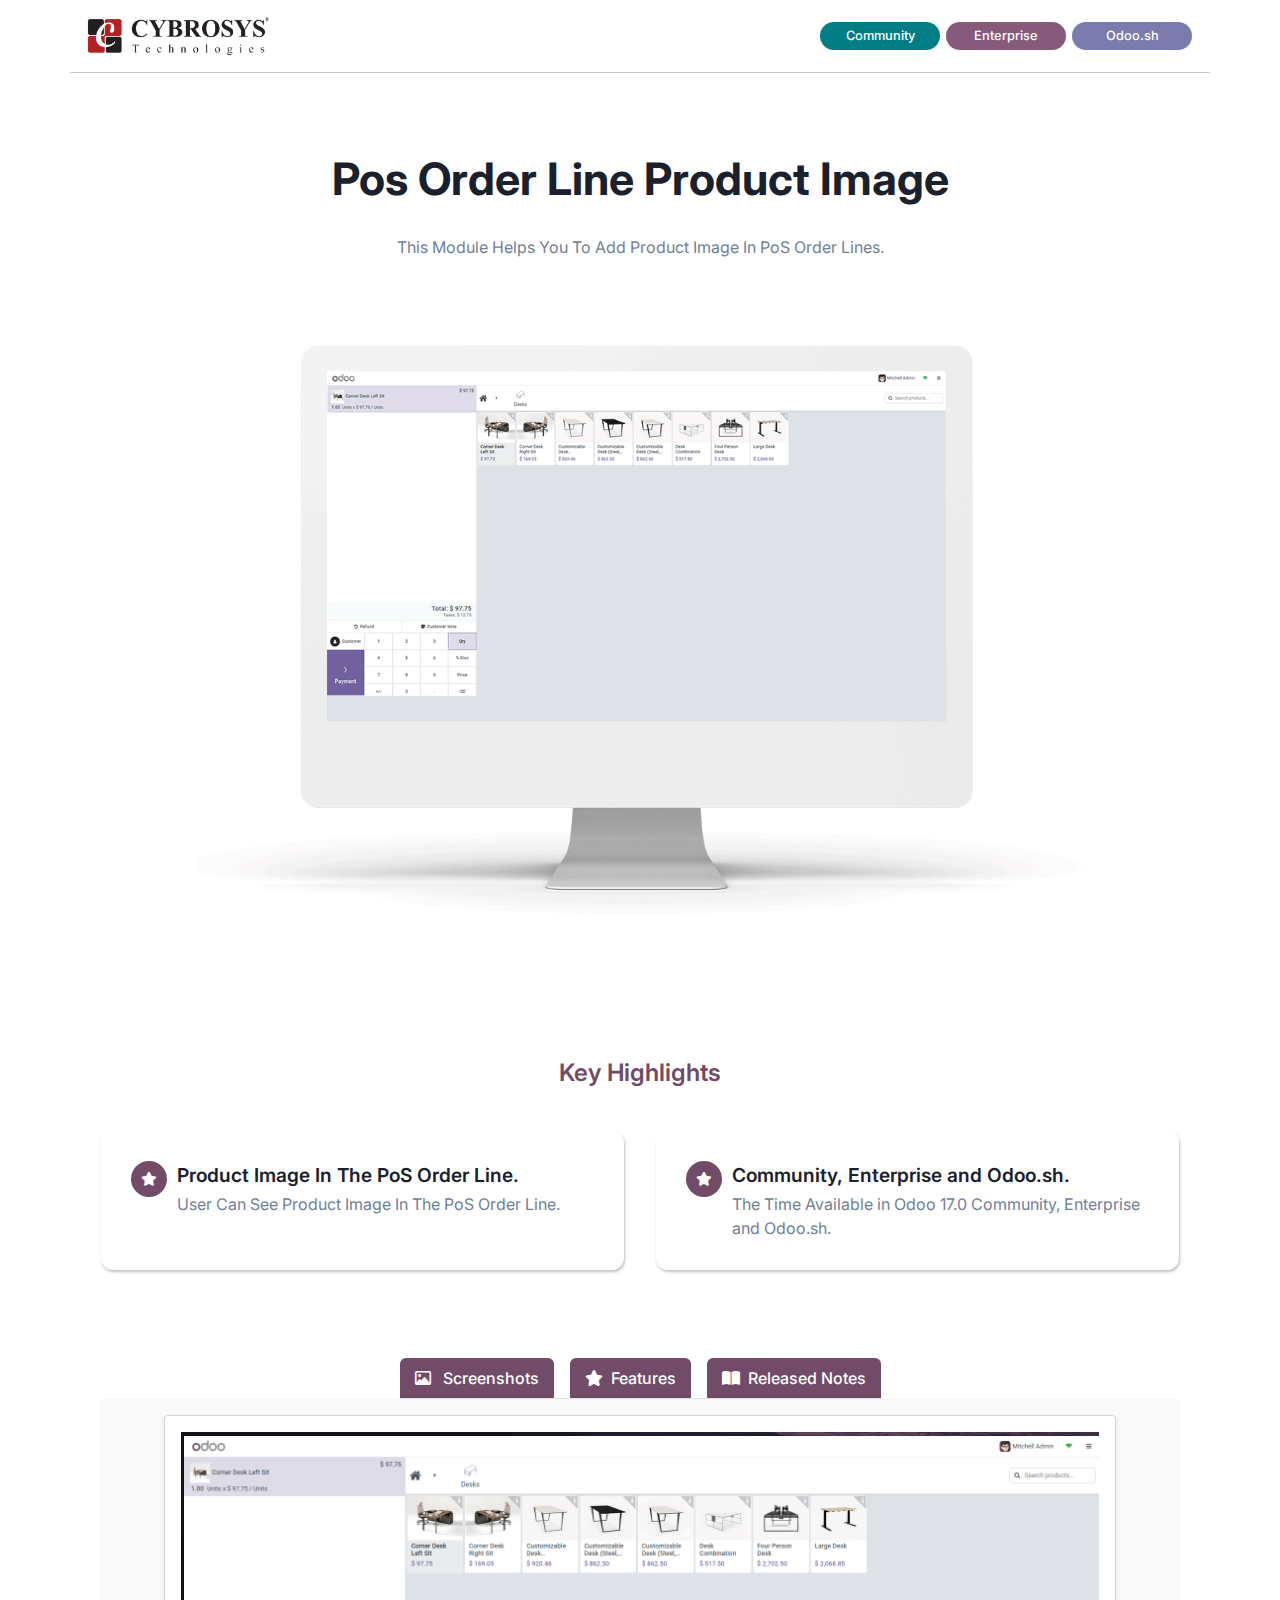
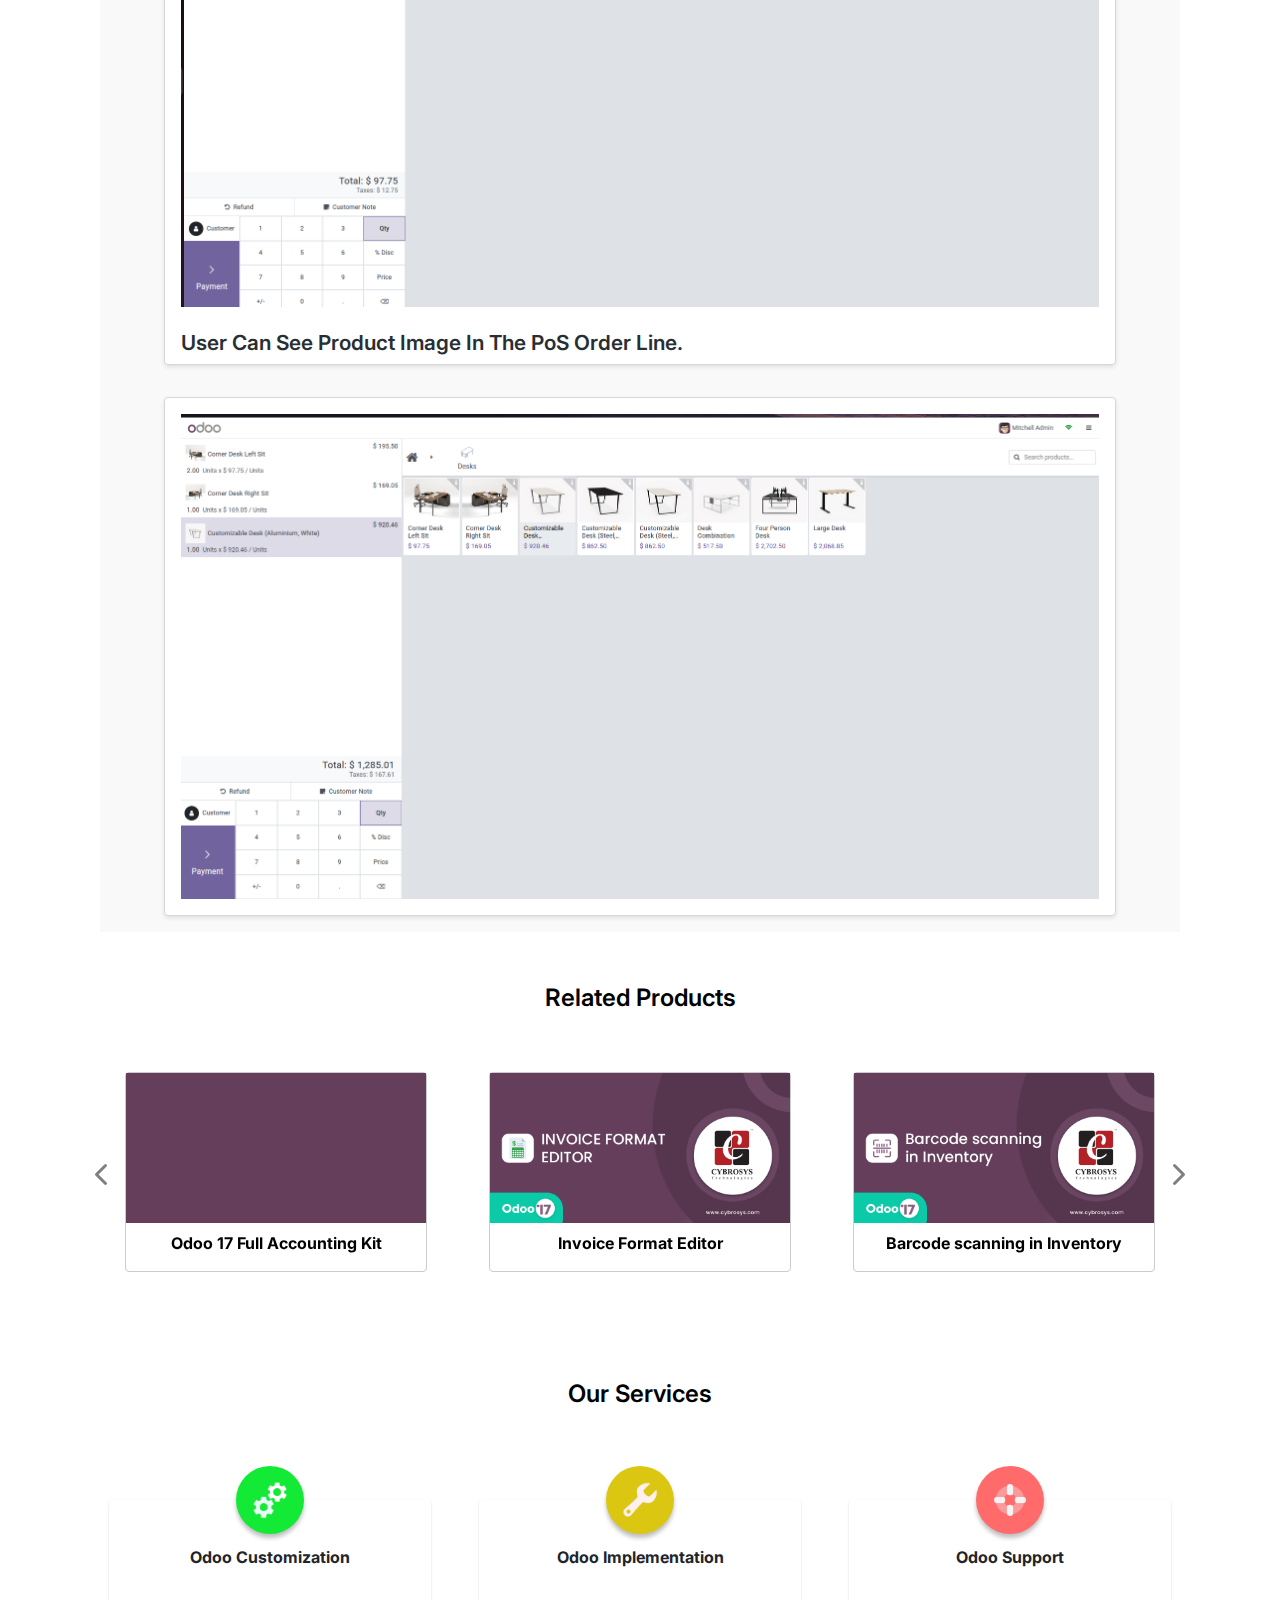
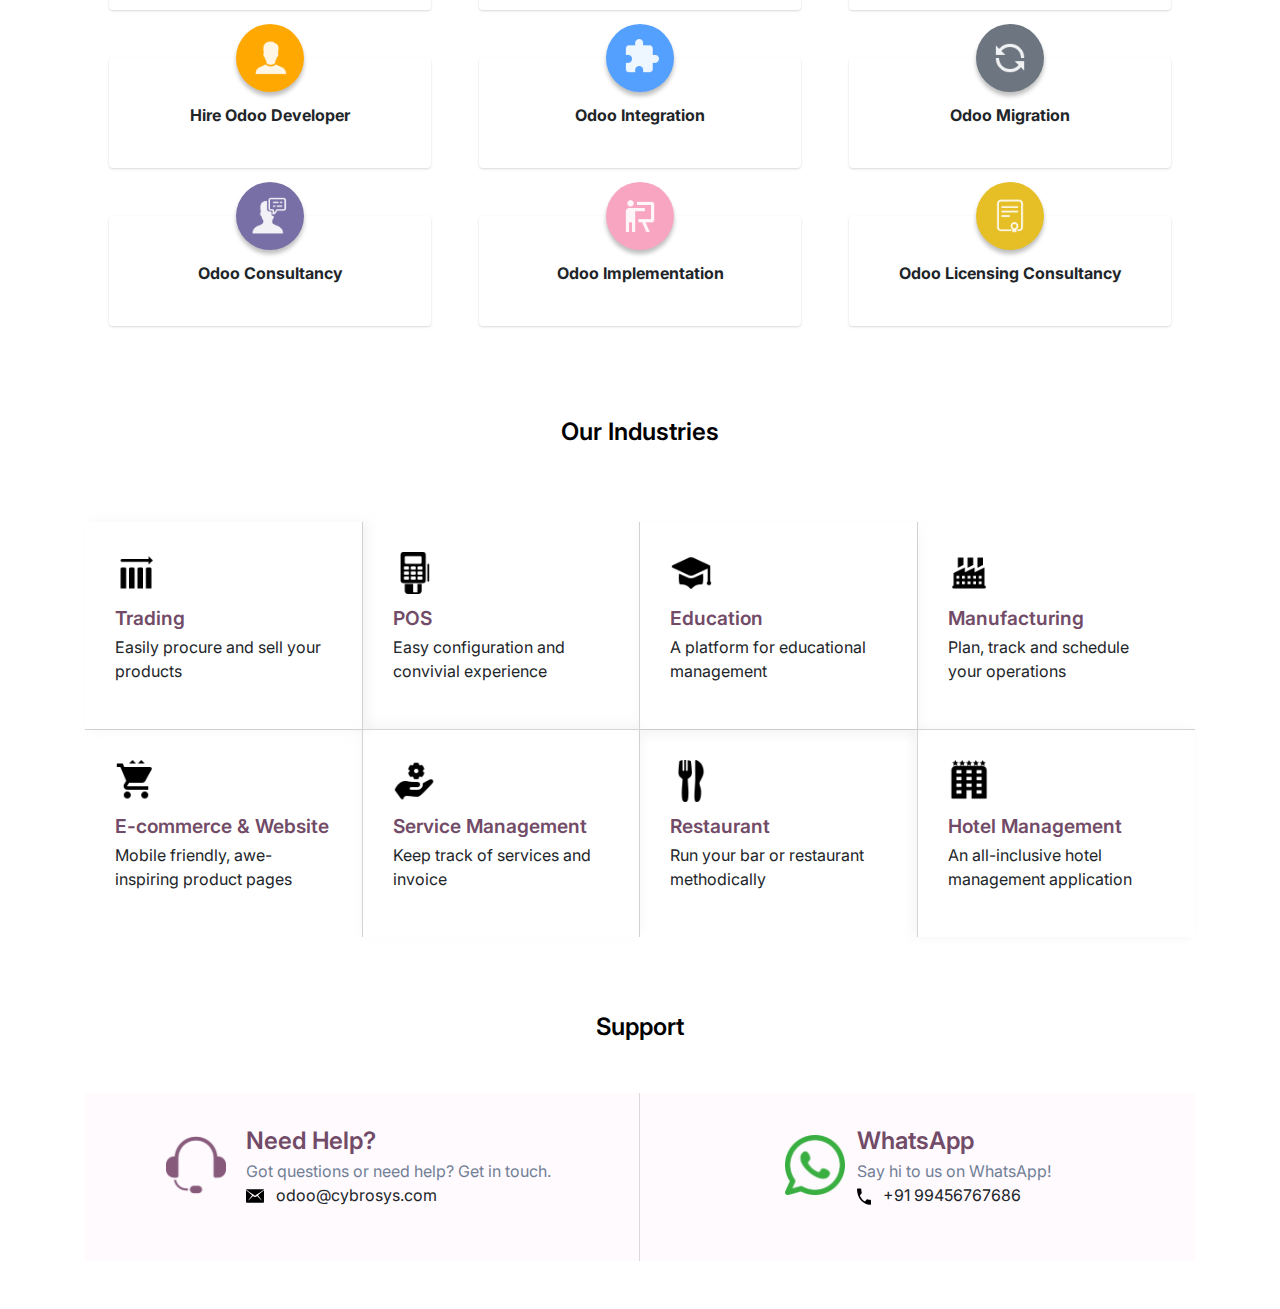
<file: pos_order_line_image/static/description/index.html>
<!DOCTYPE html>
<html lang="en">
<head>
    <meta charset="UTF-8">
    <meta name="viewport" content="width=device-width, initial-scale=1.0">
    <title>Pos Order Line Product Image</title>
    <!-- Bootstrap CSS -->
    <link rel="stylesheet"
          href="https://cdn.jsdelivr.net/npm/bootstrap@4.0.0/dist/css/bootstrap.min.css"
          integrity="sha384-Gn5384xqQ1aoWXA+058RXPxPg6fy4IWvTNh0E263XmFcJlSAwiGgFAW/dAiS6JXm"
          crossorigin="anonymous">
    <link rel="stylesheet"
          href="https://cdnjs.cloudflare.com/ajax/libs/font-awesome/6.2.1/css/all.min.css">
    <link rel="preconnect" href="https://fonts.googleapis.com">
    <link rel="preconnect" href="https://fonts.gstatic.com" crossorigin>
    <link href="https://fonts.googleapis.com/css2?family=Inter:wght@400;500;600;700;800&display=swap"
          rel="stylesheet">
</head>
<body>
<section>
    <div class="container"
         style="font-family: 'Inter', sans-serif !important;background-color: #fff !important;">
        <div class="row">
            <div class="col-sm-12 col-md-12 col-lg-12 d-flex justify-content-between flex-wrap align-items-sm-center"
                 style="border-bottom:1px solid rgba(0, 0, 0, 0.22)">
                <div class="my-3">
                    <img src="assets/misc/Cybrosys R.png"
                         style="width:auto !important; height:40px !important">
                </div>
                <div class="my-3 d-flex align-items-center">
                    <div class="text-center"
                         style="background-color:#017E84 !important;font-size: 0.8rem !important; color:#fff !important; font-weight:500 !important; padding:4px !important; margin:0 3px !important; border-radius:50px !important; min-width: 120px !important;">
                        Community
                    </div>
                    <div class="text-center"
                         style="background-color:#875A7B !important; color:#fff !important;font-size: 0.8rem !important; font-weight:500 !important; padding:4px !important; margin:0 3px !important; border-radius:50px !important;min-width: 120px !important;">
                        Enterprise
                    </div>
                    <div class="text-center"
                         style="background-color:#7C7BAD !important; color:#fff !important;font-size: 0.8rem !important; font-weight:500 !important; padding:4px !important; margin:0 3px !important; border-radius:50px !important; min-width: 120px !important;">
                        Odoo.sh
                    </div>
                </div>
            </div>
        </div>
        <div class="row">
            <div class="col-sm-12 col-md-12 col-lg-12 text-center d-flex align-items-center flex-column"
                 style="margin: 80px 0px !important;">
                <h1 style="font-size: 2.8rem;font-weight: 700; color:
                    #1A202C;">
                    Pos Order Line Product Image</h1>
                <p class="my-3 mb-4"
                   style="max-width: 80%; font-weight: 400 !important; line-height: 32px; color: #718096;">
                    This Module Helps You To Add Product Image In PoS Order Lines.
                </p>
                <div style="width: 80%; margin-top: 3rem;">
                    <img src="assets/screenshots/hero.gif"
                         class="img-responsive" width="100%" height="auto">
                </div>
            </div>
        </div>
        <div class="container mt-5 mb-5">
            <div class="col-lg-12 d-flex flex-column justify-content-center align-items-center mt-4">
                <p class="m-0"
                   style="font-weight: 600; font-size: 24px; color:#714b67 !important">
                    Key Highlights
                </p>
            </div>
            <div class="row py-4">
                <div class="col-md-6 col-sm-12 p-3">
                    <div class="d-flex   h-100" style="padding: 30px;border-radius: 12px;
                                    background: #FFF;
                                    box-shadow: 1px 2px 3px 0px rgba(0, 0, 0, 0.25); ">
                        <div style="width: 36px; height: 36px; border-radius: 50%; background: #714B67;
                                    display: flex; justify-content: center; align-items: center;
                                    margin-right: 10px; flex-shrink: 0;">
                            <i class="fa-solid fa-star  "
                               style="color: #fff;font-size:14px;"></i>
                        </div>
                        <div>
                            <p style="color: #1A202C;font-weight: 600;
                                      font-size: 1.2rem; margin-bottom: 2px;">
                                Product Image In The PoS Order Line. </p>
                            <p class="m-0" style="color:#718096">
                                User Can See Product Image In The PoS Order Line.
                            </p>
                        </div>
                    </div>
                </div>
                <div class="col-md-6 col-sm-12 p-3">
                    <div class="d-flex   h-100" style="padding: 30px;border-radius: 12px;
                                    background: #FFF;
                                    box-shadow: 1px 2px 3px 0px rgba(0, 0, 0, 0.25); ">
                        <div style="width: 36px; height: 36px; border-radius: 50%; background: #714B67;
                                    display: flex; justify-content: center; align-items: center;
                                    margin-right: 10px; flex-shrink: 0; ">
                            <i class="fa-solid fa-star  "
                               style="color: #fff;font-size:14px;"></i>
                        </div>
                        <div>
                            <p style="color: #1A202C;font-weight: 600;
                                      font-size: 1.2rem; margin-bottom: 2px;">
                                Community, Enterprise and Odoo.sh.</p>
                            <p class="m-0" style="color:#718096"> The Time
                                Available in Odoo 17.0 Community, Enterprise and Odoo.sh.
                            </p>
                        </div>
                    </div>
                </div>
            </div>
        </div>
        <div class="container rounded">
            <ul class="nav nav-tabs d-flex"
                style="width: fit-content;margin: 0 auto;gap: 1rem;">
                <li class="col text-center py-2 text-nowrap "
                    style="color: #fff; background-color: #714B67;border-radius: 6px 6px 0px 0px;">
                    <a
                            class="active show" data-toggle="tab" href="#tab1"
                            style="color: #fff;font-weight: 500; background-color: #714B67; text-decoration: none;">
                        <i class="fa-regular fa-image  pr-2"
                           style="color: #fff;"></i>
                        Screenshots</a></li>
                <li class="col text-center py-2 text-nowrap "
                    style="color: #fff; background-color: #714B67;border-radius: 6px 6px 0px 0px;">
                    <a
                            data-toggle="tab" href="#tab2"
                            style="color: #fff;font-weight: 500;  text-decoration: none;"><i
                            class="fa-solid fa-star  pr-2"
                            style="color: #fff;"></i>Features</a></li>
                <li class="col text-center py-2 text-nowrap "
                    style="color: #fff; background-color: #714B67;border-radius: 6px 6px 0px 0px;">
                    <a
                            data-toggle="tab" href="#tab3"
                            style="color: #fff;font-weight: 500; text-decoration: none; background-color: #714B67;"><i
                            class="fa-solid fa-book-open  pr-2"
                            style="color: #fff;"></i>Released Notes</a></li>
            </ul>
            <div class="tab-content"
                 style="background-color: rgba(121, 113, 119, 0.04);">
                <div id="tab1" class="tab-pane fade in active show">
                    <div class="col-lg-12 py-2"
                         style="padding: 1rem 4rem !important;">
                        <div
                                style="border: 1px solid #d8d6d6; border-radius: 4px; background: #fff; box-shadow: 0 2px 4px rgba(0, 0, 0, 0.1);">
                            <div class="row justify-content-center p-3 w-100 m-0">
                                <img src="assets/screenshots/1.png"
                                     class="img-responsive" width="100%"
                                     height="auto">
                            </div>
                            <div class="px-3">
                                <h4 class="mt-2"
                                    style=" font-weight:600 !important; color:#282F33 !important; font-size:1.3rem !important">
                                    User Can See Product Image In The PoS Order Line.</h4>
                            </div>
                        </div>
                    </div>
                    <div class="col-lg-12 py-2"
                         style="padding: 1rem 4rem !important;">
                        <div
                                style="border: 1px solid #d8d6d6; border-radius: 4px;  background: #fff; box-shadow: 0 2px 4px rgba(0, 0, 0, 0.1);">
                            <div class="row justify-content-center p-3 w-100 m-0">
                                <img src="assets/screenshots/2.png"
                                     class="img-responsive" width="100%"
                                     height="auto">
                            </div>
                        </div>
                    </div>
                </div>
                <div id="tab2" class="tab-pane fade">
                    <div class="col-mg-12" style="padding: 1rem 4rem;">
                        <ul style="list-style: none; padding: 1rem 0;font-weight: 500;">
                            <li class="py-3"
                                style="font-weight: 500;background-color: #fff; border-radius: 4px; padding: 1rem; margin-bottom: 1rem; box-shadow: 0 2px 4px rgba(0, 0, 0, 0.1);">
                                    <span style="margin-right: 12px;"><img
                                            src="assets/misc/star (1) 2.svg"
                                            alt=""
                                            width="16px"></span>User Can See the Selected Product Image in Pos Order Line.
                            </li>
                            <li class="py-3"
                                style="font-weight: 500;background-color: #fff; border-radius: 4px; padding: 1rem; margin-bottom: 1rem; box-shadow: 0 2px 4px rgba(0, 0, 0, 0.1);">
                                    <span style="margin-right: 12px;"><img
                                            src="assets/misc/star (1) 2.svg"
                                            alt=""
                                            width="16px"></span>Available in Odoo 16.0 Community ,Enterprise and Odoo.sh.
                            </li>
                        </ul>
                    </div>
                </div>
                <div id="tab3" class="tab-pane fade">
                    <div class="col-mg-12 active" style="padding: 1rem 4rem;">
                        <div class="py-3"
                             style="font-weight: 500;background-color: #fff; border-radius: 4px; padding: 1rem; box-shadow: 0 2px 4px rgba(0, 0, 0, 0.1);">
                            <div class="d-flex mb-3"
                                 style="font-size: 0.8rem; font-weight: 500;"><span>Version
                                        17.0.1.0.0</span><span
                                    class="px-2">|</span><span
                                    style="color: #714B67;font-weight: 600;">Released on:1st December 2023</span>
                            </div>
                            <p class="m-0"
                               style=" color:#718096!important; font-size:1rem !important;line-height: 28px;">
                                Initial Commit for Pos Order Line Product Image.</p>
                        </div>
                    </div>
                </div>
            </div>
        </div>
        <div class="container mt-5">
            <div class="col-lg-12 d-flex flex-column justify-content-center align-items-center mt-5">
                <p class="m-0"
                   style="font-weight: 600; font-size: 24px; color:#000 !important">
                    Related Products</p>
            </div>
        </div>
        <div id="myCarousel" class="carousel slide py-3" data-ride="carousel">
            <div class="carousel-inner">
                <div class="carousel-item active">
                    <div class="row p-4">
                        <div class="col">
                            <div class="p-3">
                                <a href="https://apps.odoo.com/apps/modules/17.0/base_accounting_kit/" style="color: #000; text-decoration: none;">
                                        <div style="border:1px solid #CBCBCB !important;border-radius: 4px;">
                                            <div style="width: 300px; ">
                                                <img src="assets/modules/1.gif" alt="" width="100%" height="auto">
                                            </div>
                                            <p class="text-center pt-2 text-black font-weight-bold">Odoo 17 Full Accounting Kit</p>
                                        </div>
                                </a>
                            </div>
                        </div>
                        <div class="col">
                            <div class="p-3">
                                <a href="https://apps.odoo.com/apps/modules/17.0/invoice_format_editor/" style="color: #000; text-decoration: none;">
                                    <div style="border:1px solid #CBCBCB !important;border-radius: 4px;">
                                        <div style="width: 300px; ">
                                                <img src="assets/modules/2.png" alt="" width="100%" height="auto">

                                        </div>
                                        <p class="text-center pt-2 text-black font-weight-bold">Invoice Format Editor</p>
                                    </div>
                                </a>
                            </div>
                        </div>
                        <div class="col">
                            <div class="p-3">
                                <a href="https://apps.odoo.com/apps/modules/17.0/inventory_barcode_scanning/" style="color: #000; text-decoration: none;">
                                    <div style="border:1px solid #CBCBCB !important;border-radius: 4px;">
                                        <div style="width: 300px; ">
                                            <img src="assets/modules/3.png" alt="" width="100%" height="auto">

                                        </div>
                                        <p class="text-center pt-2 text-black font-weight-bold">Barcode scanning in Inventory</p>
                                    </div>
                                </a>
                            </div>
                        </div>
                    </div>
                </div>
                <div class="carousel-item">
                    <div class="row p-4">
                        <div class="col">
                            <div class="p-3">
                                <a href="https://apps.odoo.com/apps/modules/17.0/whatsapp_redirect/" style="color: #000; text-decoration: none;">
                                    <div style="border:1px solid #CBCBCB !important;border-radius: 4px;">
                                        <div style="width: 300px; ">
                                            <img src="assets/modules/4.jpg" alt="" width="100%" height="auto">

                                        </div>
                                        <p class="text-center pt-2 text-black font-weight-bold">Send Whatsapp Message</p>
                                    </div>
                                </a>
                            </div>
                        </div>
                        <div class="col">
                            <div class="p-3">
                                <a href="https://apps.odoo.com/apps/modules/17.0/base_account_budget/" style="color: #000; text-decoration: none;">
                                    <div style="border:1px solid #CBCBCB !important;border-radius: 4px;">
                                        <div style="width: 300px;">
                                            <img src="assets/modules/5.jpg" alt="" width="100%" height="auto">

                                        </div>
                                        <p class="text-center pt-2 text-black font-weight-bold">Budget Management</p>
                                    </div>
                                </a>
                            </div>
                        </div>
                        <div class="col">
                            <div class="p-3">
                                <a href="https://apps.odoo.com/apps/modules/17.0/product_barcode/" style="color: #000; text-decoration: none;">
                                    <div style="border:1px solid #CBCBCB !important;border-radius: 4px;">
                                        <div style="width: 300px;">
                                            <img src="assets/modules/6.png" alt="" width="100%" height="auto">
                                        </div>
                                        <p class="text-center pt-2 text-black font-weight-bold">Product Barcode Generator</p>
                                    </div>
                                </a>
                            </div>
                        </div>
                    </div>
                </div>
            </div>
            <a class="carousel-control-prev" href="#myCarousel"
               data-slide="prev" style="width: 35px; color: #000;">
                    <span class="carousel-control-prev-icon">
                        <i class="fa fa-chevron-left"
                           style="font-size: 24px;"></i>
                    </span>
            </a>
            <a class="carousel-control-next" href="#myCarousel"
               data-slide="next" style="width: 35px; color: #000;">
                    <span class="carousel-control-next-icon">
                        <i class="fa fa-chevron-right"
                           style="font-size: 24px;"></i>
                    </span>
            </a>
        </div>
        <div class="container mt-5">
            <div class="col-lg-12 d-flex flex-column justify-content-center align-items-center mt-4">
                <p class="m-0"
                   style="font-weight: 600; font-size: 24px; color:#000 !important">
                    Our Services</p>

            </div>
        </div>
        <div class="container my-5">
            <div class="row py-3">
                <div class="col-md-4 col-sm-6 px-4 py-4">
                    <div
                            style="background-color: #fff; padding: 25px; text-align: center;  box-shadow: rgba(0, 0, 0, 0.1) 0px 1px 3px 0px, rgba(0, 0, 0, 0.06) 0px 1px 2px 0px; position: relative;border-radius: 4px;">
                        <div style="position: absolute; top: 0%; left: 50%; transform: translate(-50%, -50%);">
                            <div style="background-color:#13EA36 ; border-radius: 50%; padding: 15px;    width: 68px;
                                    height: 68px; display: inline-block; box-shadow:0px 4px 4px rgba(0, 0, 0, 0.25);">
                                <img src="assets/icons/cogs.png"
                                     alt="service-icon" width="38px"
                                     height="auto">
                            </div>
                        </div>
                        <p style="margin-top: 20px; font-weight: bold;">Odoo
                            Customization</p>
                    </div>
                </div>
                <div class="col-md-4 col-sm-6 px-4 py-4">
                    <div
                            style="background-color: #fff; padding: 25px; text-align: center; box-shadow: rgba(0, 0, 0, 0.1) 0px 1px 3px 0px, rgba(0, 0, 0, 0.06) 0px 1px 2px 0px; position: relative;border-radius: 4px;">
                        <div style="position: absolute; top: 0%; left: 50%; transform: translate(-50%, -50%);">
                            <div style="background-color:#DBC711; border-radius: 50%; padding: 15px;    width: 68px;
                                    height: 68px; display: inline-block; box-shadow:0px 4px 4px rgba(0, 0, 0, 0.25);">
                                <img src="assets/icons/wrench.png"
                                     alt="service-icon" width="38px"
                                     height="auto">
                            </div>
                        </div>
                        <p style="margin-top: 20px; font-weight: bold;">Odoo
                            Implementation</p>
                    </div>
                </div>
                <div class="col-md-4 col-sm-6 px-4 py-4">
                    <div
                            style="background-color: #fff; padding: 25px; text-align: center;  box-shadow: rgba(0, 0, 0, 0.1) 0px 1px 3px 0px, rgba(0, 0, 0, 0.06) 0px 1px 2px 0px; position: relative; border-radius: 4px;">
                        <div style="position: absolute; top: 0%; left: 50%; transform: translate(-50%, -50%);">
                            <div style="background-color:#FF6B6B ; border-radius: 50%; padding: 15px;    width: 68px;
                                    height: 68px; display: inline-block; box-shadow:0px 4px 4px rgba(0, 0, 0, 0.25);">
                                <img src="assets/icons/lifebuoy.png"
                                     alt="service-icon" width="38px"
                                     height="auto">
                            </div>
                        </div>
                        <p style="margin-top: 20px; font-weight: bold;">Odoo
                            Support</p>
                    </div>
                </div>
                <div class="col-md-4 col-sm-6 px-4 py-4">
                    <div
                            style="background-color: #fff; padding: 25px; text-align: center; box-shadow: rgba(0, 0, 0, 0.1) 0px 1px 3px 0px, rgba(0, 0, 0, 0.06) 0px 1px 2px 0px; position: relative; border-radius: 4px;">
                        <div style="position: absolute; top: 0%; left: 50%; transform: translate(-50%, -50%);">
                            <div style="background-color:#FFA801 ; border-radius: 50%; padding: 15px;    width: 68px;
                                    height: 68px; display: inline-block; box-shadow:0px 4px 4px rgba(0, 0, 0, 0.25);">
                                <img src="assets/icons/user.png"
                                     alt="service-icon" width="38px"
                                     height="auto">
                            </div>
                        </div>
                        <p style="margin-top: 20px; font-weight: bold;">Hire
                            Odoo Developer</p>
                    </div>
                </div>
                <div class="col-md-4 col-sm-6 px-4 py-4">
                    <div
                            style="background-color: #fff; padding: 25px; text-align: center;  box-shadow: rgba(0, 0, 0, 0.1) 0px 1px 3px 0px, rgba(0, 0, 0, 0.06) 0px 1px 2px 0px; position: relative; border-radius: 4px;">

                        <div style="position: absolute; top: 0%; left: 50%; transform: translate(-50%, -50%);">
                            <div style="background-color:#54A0FF; border-radius: 50%; padding: 15px;    width: 68px;
                                    height: 68px; display: inline-block; box-shadow:0px 4px 4px rgba(0, 0, 0, 0.25);">
                                <img src="assets/icons/puzzle.png"
                                     alt="service-icon" width="38px"
                                     height="auto">
                            </div>
                        </div>
                        <p style="margin-top: 20px; font-weight: bold;">Odoo
                            Integration</p>
                    </div>
                </div>
                <div class="col-md-4 col-sm-6 px-4 py-4">
                    <div
                            style="background-color: #fff; padding: 25px; text-align: center;  box-shadow: rgba(0, 0, 0, 0.1) 0px 1px 3px 0px, rgba(0, 0, 0, 0.06) 0px 1px 2px 0px; position: relative;border-radius: 4px;">
                        <div style="position: absolute; top: 0%; left: 50%; transform: translate(-50%, -50%);">
                            <div style="background-color:#6D7680 ; border-radius: 50%; padding: 15px;    width: 68px;
                                    height: 68px; display: inline-block; box-shadow:0px 4px 4px rgba(0, 0, 0, 0.25);">
                                <img src="assets/icons/update.png"
                                     alt="service-icon" width="38px"
                                     height="auto">
                            </div>
                        </div>
                        <p style="margin-top: 20px; font-weight: bold;">Odoo
                            Migration</p>
                    </div>
                </div>
                <div class="col-md-4 col-sm-6 px-4 py-4">
                    <div
                            style="background-color: #fff; padding: 25px; text-align: center;  box-shadow: rgba(0, 0, 0, 0.1) 0px 1px 3px 0px, rgba(0, 0, 0, 0.06) 0px 1px 2px 0px; position: relative;border-radius: 4px;">
                        <div style="position: absolute; top: 0%; left: 50%; transform: translate(-50%, -50%);">
                            <div style="background-color:#786FA6 ; border-radius: 50%; padding: 15px;    width: 68px;
                                    height: 68px; display: inline-block; box-shadow:0px 4px 4px rgba(0, 0, 0, 0.25);">
                                <img src="assets/icons/consultation.png"
                                     alt="service-icon" width="38px"
                                     height="auto">
                            </div>
                        </div>
                        <p style="margin-top: 20px; font-weight: bold;">Odoo
                            Consultancy</p>
                    </div>
                </div>
                <div class="col-md-4 col-sm-6 px-4 py-4">
                    <div
                            style="background-color: #fff; padding: 25px; text-align: center; box-shadow: rgba(0, 0, 0, 0.1) 0px 1px 3px 0px, rgba(0, 0, 0, 0.06) 0px 1px 2px 0px;position: relative;border-radius: 4px;">
                        <div style="position: absolute; top: 0%; left: 50%; transform: translate(-50%, -50%);">
                            <div style="background-color:#F8A5C2 ; border-radius: 50%; padding: 15px;    width: 68px;
                                    height: 68px; display: inline-block; box-shadow:0px 4px 4px rgba(0, 0, 0, 0.25);">
                                <img src="assets/icons/training.png"
                                     alt="service-icon" width="38px"
                                     height="auto">
                            </div>
                        </div>
                        <p style="margin-top: 20px; font-weight: bold;">Odoo
                            Implementation</p>
                    </div>
                </div>
                <div class="col-md-4 col-sm-6 px-4 py-4">
                    <div
                            style="background-color: #fff; padding: 25px; text-align: center;  box-shadow: rgba(0, 0, 0, 0.1) 0px 1px 3px 0px, rgba(0, 0, 0, 0.06) 0px 1px 2px 0px; position: relative;border-radius: 4px;">
                        <div style="position: absolute; top: 0%; left: 50%; transform: translate(-50%, -50%);">
                            <div style="background-color:#E6BE26; border-radius: 50%; padding: 15px;    width: 68px;
                                    height: 68px; display: inline-block; box-shadow:0px 4px 4px rgba(0, 0, 0, 0.25);">
                                <img src="assets/icons/license.png"
                                     alt="service-icon" width="38px"
                                     height="auto">
                            </div>
                        </div>
                        <p style="margin-top: 20px; font-weight: bold;">Odoo
                            Licensing Consultancy</p>
                    </div>
                </div>
            </div>
        </div>
        <div class="container mt-5">
            <div class="col-lg-12 d-flex flex-column justify-content-center align-items-center mt-4">
                <p class="m-0"
                   style="font-weight: 600; font-size: 24px; color:#000 !important">
                    Our Industries</p>

            </div>
        </div>
        <div class="container">
            <div class="row my-5 py-4">
                <div class="col-md-3 col-sm-6 p-0">
                    <div class="d-flex flex-column h-100 "
                         style="border-right: 1px solid rgb(209, 209, 209); border-bottom: 1px solid  rgb(209, 209, 209); padding: 30px; box-shadow: 6px 0 10px rgba(228, 227, 227, 0.373);">
                        <img src="assets/icons/trading-black.png" width="42px"
                             height="auto" alt="">
                        <p style="color: #714B67;font-weight: 600; margin-top: 10px;
                           font-size: 1.2rem; margin-bottom: 2px;">Trading</p>
                        <p>Easily procure and sell your products</p>
                    </div>
                </div>
                <div class="col-md-3 col-sm-6  p-0">
                    <div class="d-flex flex-column h-100"
                         style="border-right: 1px solid rgb(209, 209, 209);border-bottom: 1px solid  rgb(209, 209, 209); padding: 30px;">
                        <img src="assets/icons/pos-black.png" width="42px"
                             height="auto" alt="">
                        <p style="color: #714B67;font-weight: 600; margin-top: 10px;
                            font-size: 1.2rem; margin-bottom: 2px;">POS</p>
                        <p>Easy configuration and convivial experience</p>
                    </div>
                </div>
                <div class="col-md-3 col-sm-6  p-0">
                    <div class="d-flex flex-column h-100"
                         style="border-right: 1px solid  rgb(209, 209, 209);border-bottom: 1px solid   rgba(0, 0, 0, 0.2); padding: 30px; box-shadow: 0 5px 10px  rgba(228, 227, 227, 0.373)">
                        <img src="assets/icons/education-black.png" width="42px"
                             height="auto" alt="">
                        <p style="color: #714B67;font-weight: 600; margin-top: 10px;
                            font-size: 1.2rem; margin-bottom: 2px;">
                            Education</p>
                        <p>A platform for educational management</p>
                    </div>
                </div>
                <div class="col-md-3 col-sm-6  p-0">
                    <div class="d-flex flex-column h-100"
                         style="border-bottom: 1px solid  rgb(209, 209, 209); padding: 30px; ">
                        <img src="assets/icons/manufacturing-black.png"
                             width="42px" height="auto" alt="">
                        <p style="color: #714B67;font-weight: 600; margin-top: 10px;
                            font-size: 1.2rem; margin-bottom: 2px;">
                            Manufacturing</p>
                        <p>Plan, track and schedule your operations</p>
                    </div>
                </div>
                <div class="col-md-3 col-sm-6 p-0">
                    <div class="d-flex flex-column h-100"
                         style="border-right: 1px solid  rgb(209, 209, 209); padding: 30px;">
                        <img src="assets/icons/ecom-black.png" width="42px"
                             height="auto" alt="">
                        <p style="color: #714B67;font-weight: 600; margin-top: 10px;
                            font-size: 1.2rem; margin-bottom: 2px;">E-commerce &
                            Website</p>
                        <p>Mobile friendly, awe-inspiring product pages</p>
                    </div>
                </div>
                <div class="col-md-3 col-sm-6   p-0">
                    <div class="d-flex flex-column h-100"
                         style="border-right: 1px solid  rgb(209, 209, 209); padding: 30px;box-shadow: 0 -5px 10px  rgba(228, 227, 227, 0.373);">
                        <img src="assets/icons/service-black.png" width="42px"
                             height="auto" alt="">
                        <p style="color: #714B67;font-weight: 600; margin-top: 10px;
                            font-size: 1.2rem; margin-bottom: 2px;">Service
                            Management</p>
                        <p>Keep track of services and invoice</p>
                    </div>
                </div>
                <div class="col-md-3 col-sm-6    p-0">
                    <div class="d-flex flex-column h-100"
                         style="border-right: 1px solid  rgb(209, 209, 209); padding: 30px; ">
                        <img src="assets/icons/restaurant-black.png"
                             width="42px" height="auto" alt="">
                        <p style="color: #714B67;font-weight: 600; margin-top: 10px;
                            font-size: 1.2rem; margin-bottom: 2px;">
                            Restaurant</p>
                        <p>Run your bar or restaurant methodically</p>
                    </div>
                </div>
                <div class="col-md-3 col-sm-6   p-0">
                    <div class="d-flex flex-column h-100"
                         style=" padding: 30px;box-shadow: -5px 0 10px  rgba(228, 227, 227, 0.373);">
                        <img src="assets/icons/hotel-black.png" width="42px"
                             height="auto" alt="">
                        <p style="color: #714B67;font-weight: 600; margin-top: 10px;
                            font-size: 1.2rem; margin-bottom: 2px;">Hotel
                            Management</p>
                        <p>An all-inclusive hotel management application</p>
                    </div>
                </div>
            </div>
        </div>
        <div class="container mt-5">
            <div class="col-lg-12 d-flex flex-column justify-content-center align-items-center mt-5">
                <p class="m-0"
                   style="font-weight: 600; font-size: 24px; color:#000 !important">
                    Support</p>
            </div>
        </div>
        <div class="container my-5">
            <div class="row" style="background-color: #FFFAFE;">
                <div class="col-md-6 pb-4  d-flex align-items-center justify-content-center"
                     style="border-right: 1px solid #D9D9D9;">
                    <div style="padding: 30px;">
                        <div class="d-flex align-items-center">
                            <img src="assets/misc/support (1) 1.svg" alt=""
                                 width="60px" style="margin-right: 12px;">
                            <div style="padding: 0px 8px;">
                                    <span
                                            style="color: #714B67;font-size: 24px;font-weight: 600;padding-bottom: 1rem;">Need
                                        Help?</span>
                                <p class="m-0" style="color:#718096;">Got
                                    questions or need help? Get in touch.</p>
                                <div style="font-weight: 400;"><span><img
                                        src="assets/misc/support-email.svg"
                                        alt=""
                                        width="18px"
                                        style="filter: invert(1);margin-right: 0.8rem;"></span>odoo@cybrosys.com
                                </div>
                            </div>
                        </div>
                    </div>
                </div>
                <div class="col-md-6 pb-4 d-flex align-items-center justify-content-center">
                    <div style="padding: 30px;">
                        <div class="d-flex align-items-center">
                            <img src="assets/misc/whatsapp 1.svg" alt=""
                                 width="60px" style="margin-right: 12px;">
                            <div>
                                <span style="color: #714B67;font-size: 24px;font-weight: 600;">WhatsApp</span>
                                <p class="m-0" style="color:#718096;">Say hi to
                                    us on WhatsApp!</p>
                                <div style="font-weight: 400; font-size: 16px;"><span><img
                                        src="assets/misc/phone.svg"
                                        alt="" width="14px"
                                        style="filter: invert(1); margin-right: 0.8rem;"></span>+91
                                    99456767686
                                </div>
                            </div>
                        </div>
                    </div>
                </div>
            </div>
        </div>
    </div>
</section>
<!-- Optional JavaScript -->
<!-- jQuery first, then Popper.js, then Bootstrap JS -->
<script src="https://ajax.googleapis.com/ajax/libs/jquery/3.5.1/jquery.min.js"></script>
<script src="https://maxcdn.bootstrapcdn.com/bootstrap/4.5.2/js/bootstrap.min.js"></script>
</body>
</html>
</file>
